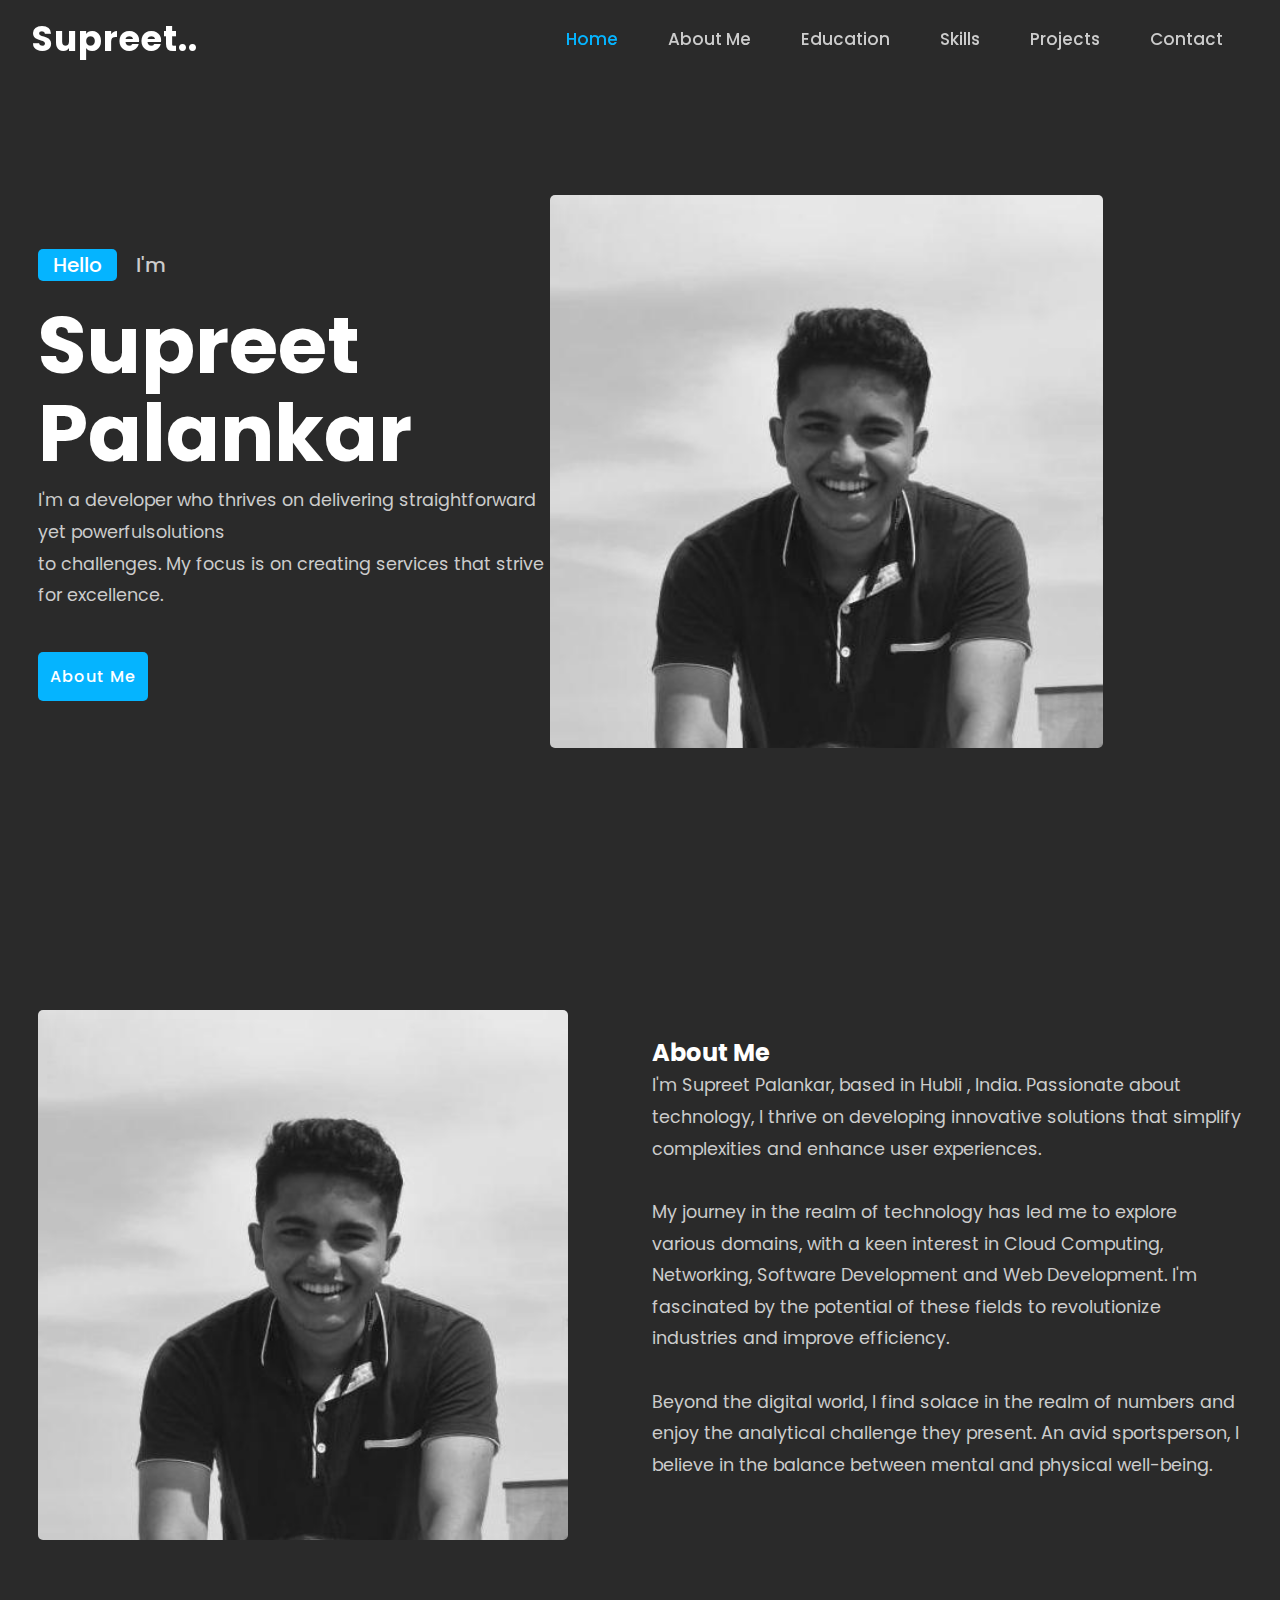
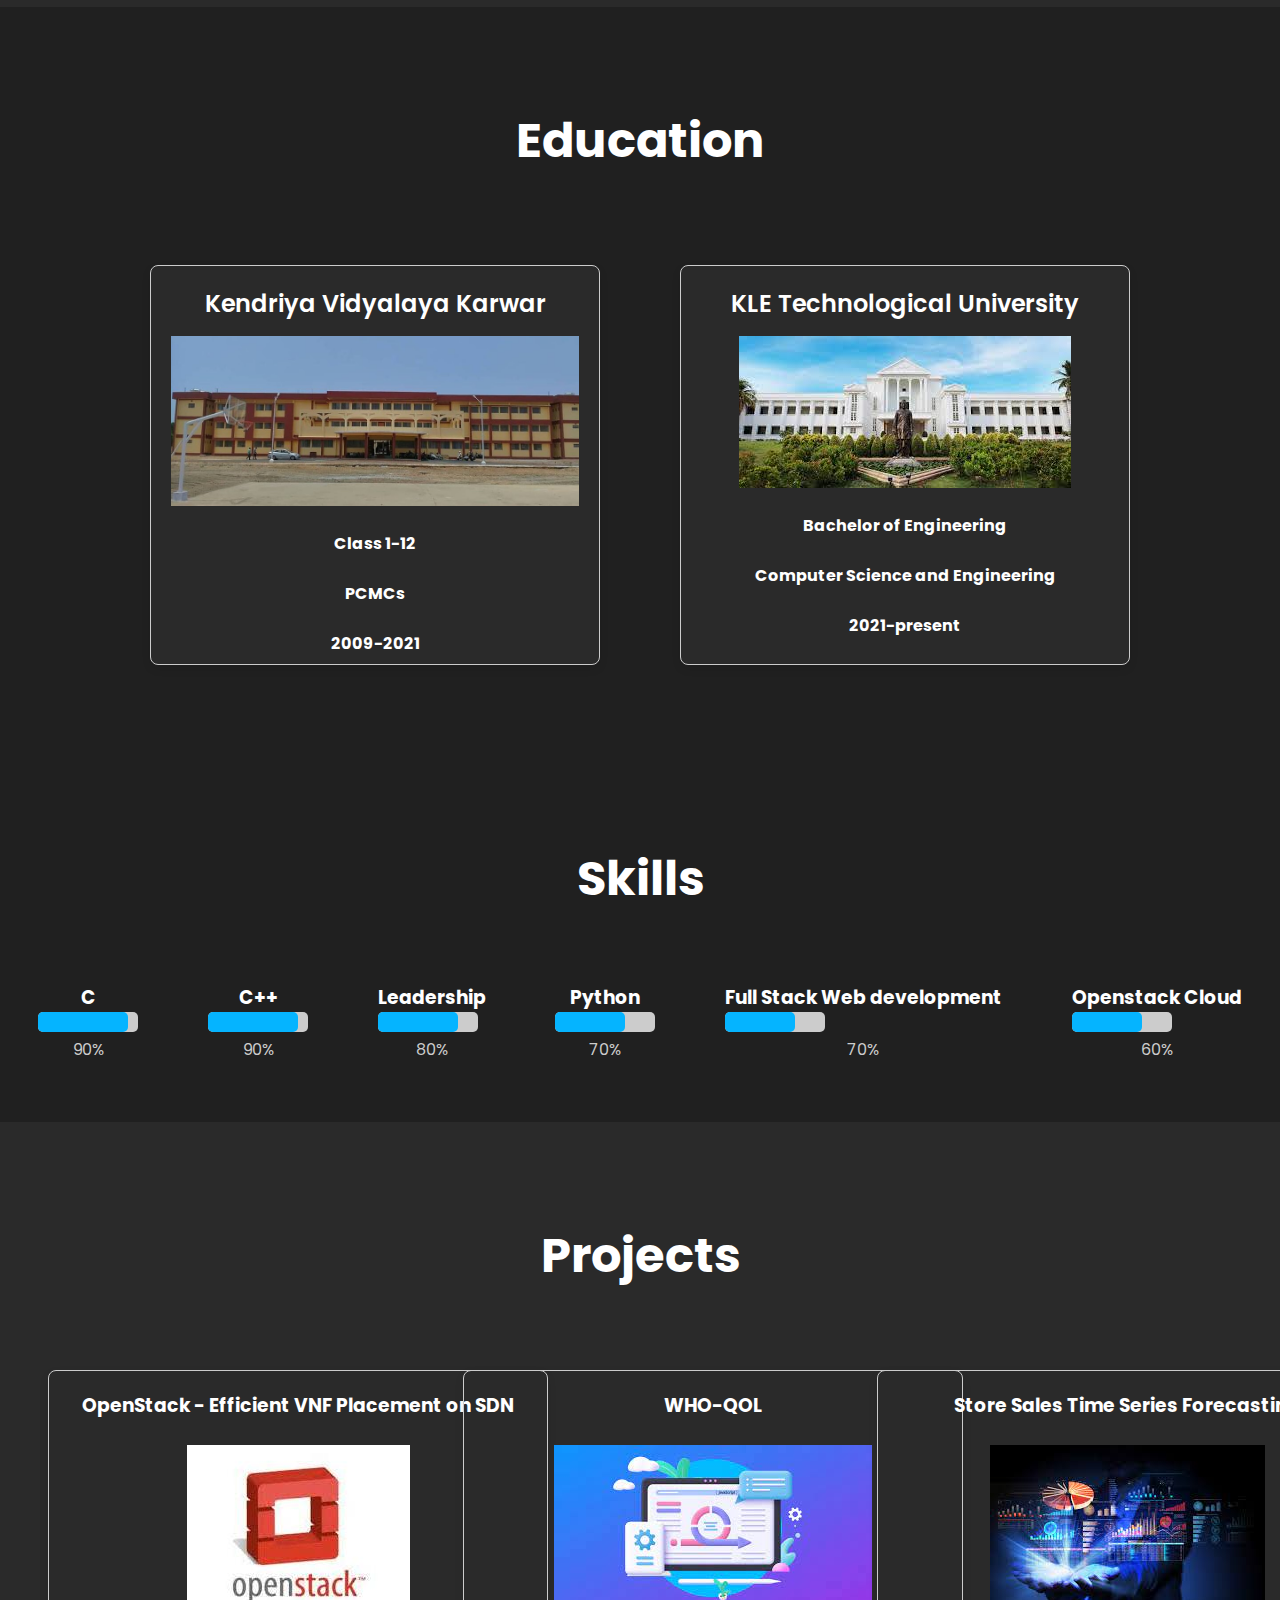
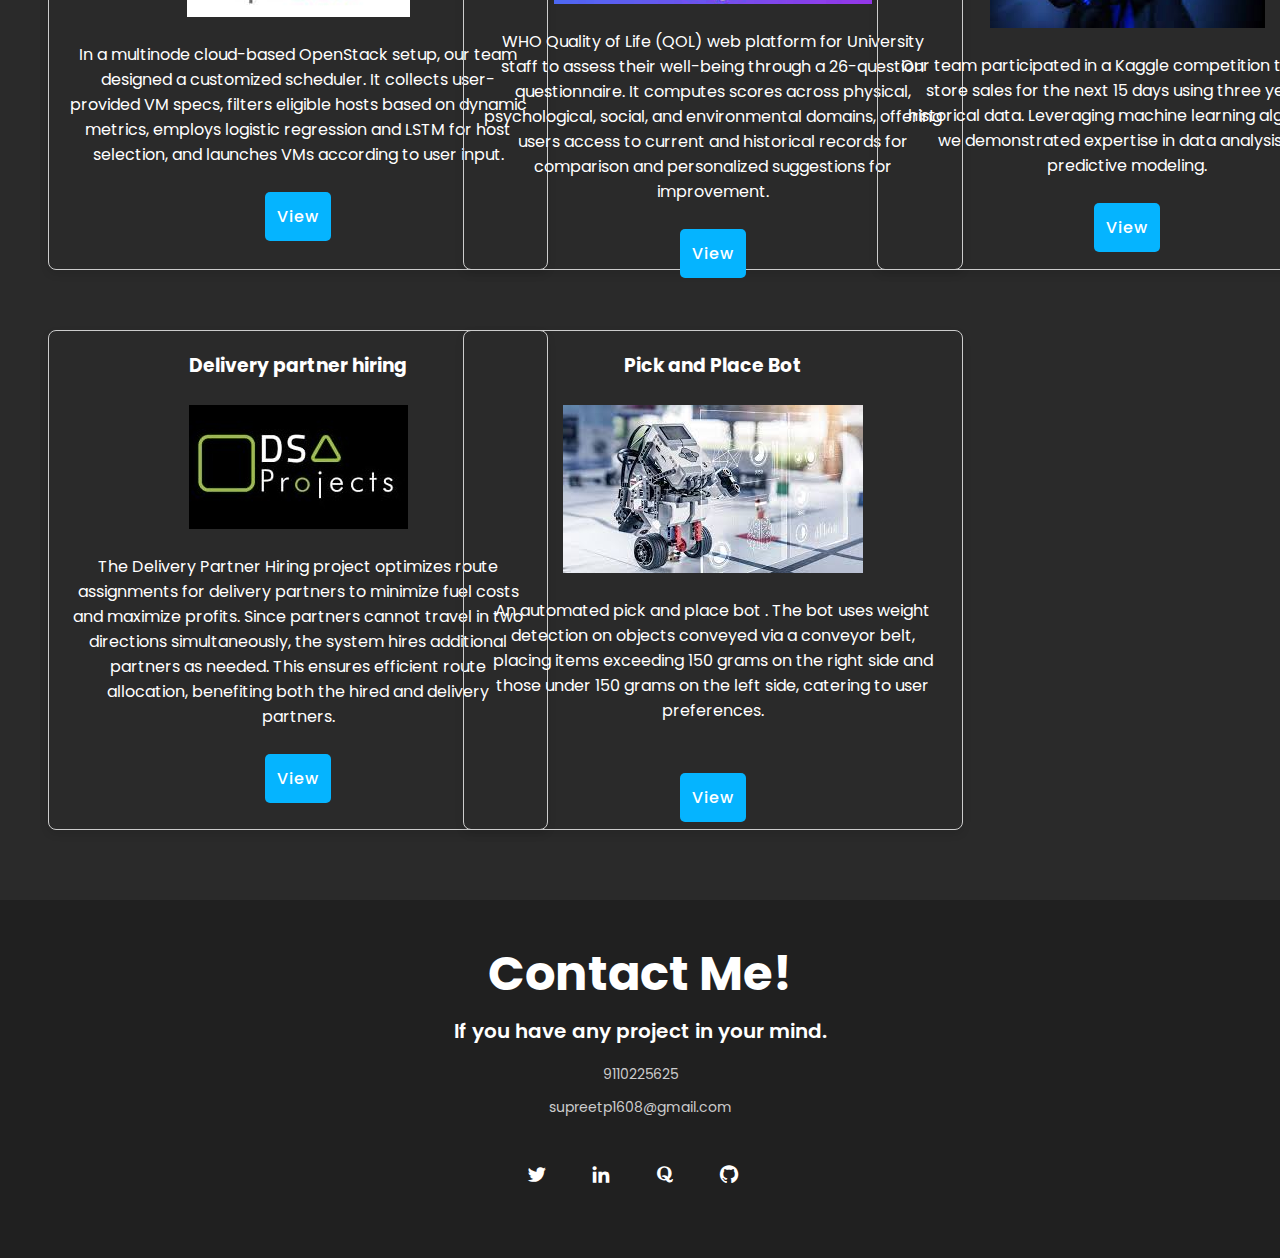
<file: Portfolio/index.html>
<!DOCTYPE html>
<html>

<head>
	<meta charset="utf-8">
	<meta name="viewport" content="width=device-width, initial-scale=1">
	<title>Responsive Portfolio Website</title>
	<link rel="stylesheet" type="text/css" href="style.css">
	<link rel="stylesheet" href="https://unpkg.com/boxicons@latest/css/boxicons.min.css">
</head>

<style>

	.services-content {
		display: flex;
		justify-content: center;
		align-items: center;
		flex-wrap: wrap;
	}

    .contact {
		display: flex;
		justify-content: center;
		align-items: center;
		flex-direction: column;
		text-align: center;
		padding: 50px 0; /* Adjust padding as needed */
	}
	.box {
		width: 450px;
		height: 400px;
		padding: 20px;
		margin: 20px;
		text-align: center;
		border: 1px solid #ccc;
		border-radius: 8px;
		box-shadow: 0 4px 8px rgba(0, 0, 0, 0.1);
	}

	.box img {
		max-width: 100%;
		height: auto;
		display: block;
		margin: 0 auto;
	}

	.box1 {
		width: 500px;
		height: 500px;
		padding: 20px;
		margin: 10px;
		text-align: center;
		border: 1px solid #ccc;
		border-radius: 8px;
		box-shadow: 0 4px 8px rgba(0, 0, 0, 0.1);
	}

	.box1 img {
		max-width: 100%;
		height: auto;
		display: block;
		margin: 0 auto;
	}

	.skills {
		background: var(--second-bg-color);
	}

	.skills-content {
		display: flex;
		justify-content: space-between;
		align-items: center;
		gap: 2rem;
		margin-top: 5rem;
	}

	.skill {
		text-align: center;
	}

	.progress-bar {
		width: 100px;
		height: 20px;
		background: #ccc;
		border-radius: 5px;
		position: relative;
	}

	.progress-bar div {
		height: 100%;
		border-radius: 5px;
		background: var(--main-color);
		position: absolute;
		top: 0;
		left: 0;
	}

	.skill span {
		margin-top: 5px;
		display: block;
		color: var(--second-color);
	}

	.python-bar {
		width: 70%;
	}

	.c-bar,
	.cpp-bar {
		width: 90%;
	}

	.cloud-bar,
	.full-bar {
		width: 70%;
	}

	.leader-bar,
	.project-bar {
		width: 80%;
	}
</style>

<body>
	<header>
		<a href="#" class="logo">Supreet..</a>
		<ul class="navlist">
			<li><a href="#home" class="active">Home</a></li>
			<li><a href="#about">About Me</a></li>
			<li><a href="#services">Education</a></li>
			<li><a href="#skills">Skills</a></li>
			<li><a href="#portfolio">Projects</a></li>
			<li><a href="#contact">Contact</a></li>
		</ul>
		<div class="bx bx-menu" id="menu-icon"></div>
	</header>

	<section class="home" id="home">
		<div class="home-text">
			<div class="slide">
				<span class="one">Hello</span>
				<span class="two">I'm</span>
			</div>
			<h1>Supreet Palankar</h1>
			<p>	I'm a developer who thrives on delivering straightforward yet powerfulsolutions <br> to challenges. My focus is on creating services that strive for excellence.</p>


			<div class="button">
				<a href="#about" class="btn">About Me</a>
			</div>
		</div>
		<div class="home-image">
			<img src="img/pro.jpg" alt="Pro Image">
		</div>
	</section>

	<section class="about" id="about">
		<div class="about-img">
			<img src="img/pro.jpg">
		</div>
		<div class="home-text">
			<h2>About <span>Me</span></h2>
			<p>I'm Supreet Palankar, based in Hubli , India. Passionate about technology, 
				I thrive on developing innovative solutions that simplify 
				complexities and enhance user experiences.
				<br><br>
				My journey in the realm of technology has led me to explore various domains, 
				with a keen interest in Cloud Computing, Networking, Software Development and Web Development. 
				I'm fascinated by the potential of these fields to revolutionize industries and improve efficiency. 
				<br><br>
				Beyond the digital world, I find solace in the realm of numbers and 
				enjoy the analytical challenge they present. An avid sportsperson, 
				I believe in the balance between mental and physical well-being.
				</p></div>
	</section>

	<section class="services" id="services">
		<div class="main-text">
			<h2>Education</h2>
		</div>
		<div class="services-content">
			<div class="box">
				<h3>Kendriya Vidyalaya Karwar</h3>
				<img src="img/kvk1.jpeg" alt="Web Design Image">
				<p><h4>Class 1-12</h4></p>
				<p><h4>PCMCs</h4></p>
				<p><h4>2009-2021</h4></p>
			</div>
			<div class="box">
				<h3>KLE Technological University</h3>
				<img src="img/kle1.jpeg" alt="Creative Design Image">
				<p><h4>Bachelor of Engineering</h4></p>
				<p><h4>Computer Science and Engineering</h4></p>
				<p><h4>2021-present</h4></p>
			</div>
		</div>
	</section>

	<section class="skills" id="skills">
		<div class="main-text">
			<h2>Skills</h2>
		</div>
		<div class="skills-content">
			<div class="skill">
				<h3>C</h3>
				<div class="progress-bar">
					<div class="c-bar"></div>
				</div>
				<span>90%</span>
			</div>
			<div class="skill">
                <h3>C++</h3>
                <div class="progress-bar">
                    <div class="cpp-bar"></div>
                </div>
                <span>90%</span>
            </div>
            <div class="skill">
                <h3>Leadership</h3>
                <div class="progress-bar">
                    <div class="leader-bar"></div>
                </div>
                <span>80%</span>
            </div>
        
    
            <div class="skill">
                <h3>Python</h3>
                <div class="progress-bar">
                    <div class="python-bar"></div>
                </div>
                <span>70%</span>
            </div>
            <div class="skill">
                <h3>Full Stack Web development</h3>
                <div class="progress-bar">
                    <div class="full-bar"></div>
                </div>
                <span>70%</span>
            </div>
    
            <div class="skill">
                <h3>Openstack Cloud</h3>
                <div class="progress-bar">
                    <div class="cloud-bar"></div>
                </div>
                <span>60%</span>
            </div>
		</div>
	</section>

    <section class="portfolio" id="portfolio">
        <div class="main-text">
            <h2>Projects</h2>
        </div>
        <div class="portfolio-content">
            <div class="box1">
                <div class="s-icons"></div>
                <h3>OpenStack - Efficient VNF Placement on SDN</h3><br>   
                <img src="img/openstackk.jpeg" alt="Creative Design Image"><br>
                
                <p>In a multinode cloud-based OpenStack setup, our team designed a customized scheduler. It collects user-provided VM specs, filters eligible hosts based on dynamic metrics, employs logistic regression and LSTM for host selection, and launches VMs according to user input.</p>
    
                <br>   
                <div class="button">
                    <a href="https://github.com/Supreetp1608/OpenStack---Efficient-VNF-Placement-on-SDN" class="btn">View</a>
                </div>    
            </div>
            <div class="box1">
                <div class="s-icons"></div>
                <h3>WHO-QOL</h3><br>   
                <img src="img/whoq.jpeg" alt="Creative Design Image"><br>
                
                <p>WHO Quality of Life (QOL) web platform for University staff to assess their well-being through a 26-question questionnaire. It computes scores across physical, psychological, social, and environmental domains, offering users access to current and historical records for comparison and personalized suggestions for improvement.</p>
    
                <br>         
                <div class="button">
                    <a href="https://github.com/Supreetp1608/WHO-QOL" class="btn">View</a>
                </div>
            </div>
            <div class="box1">
                <div class="s-icons"></div>
                <h3>Store Sales Time Series Forecasting</h3><br>   
                <img src="img/store.jpeg" alt="Creative Design Image"><br>
                
                <p>Our team participated in a Kaggle competition to predict store sales for the next 15 days using three years of historical data. Leveraging machine learning algorithms, we demonstrated expertise in data analysis and predictive modeling.</p>
                  
                <br>        
                <div class="button">
                    <a href="https://github.com/Supreetp1608/Store-sales-time-forecasting" class="btn">View</a>
                </div>
            </div>
            <div class="box1">
                <div class="s-icons"></div>
                <h3>Delivery partner hiring</h3><br>   
                <img src="img/dsa.jpg" alt="Creative Design Image"><br>
                
                <p>The Delivery Partner Hiring project optimizes route assignments for delivery partners to minimize fuel costs and maximize profits. Since partners cannot travel in two directions simultaneously, the system hires additional partners as needed. This ensures efficient route allocation, benefiting both the hired and delivery partners.</p>
                
                <br>              
                <div class="button">
                    <a href="https://github.com/Supreetp1608/Delivery-partner-hiring-DSA-project-" class="btn">View</a>
                </div>
            </div>
            <div class="box1">
                <div class="s-icons"></div>
                <h3>Pick and Place Bot</h3><br>   
                <img src="img/expo.jpeg" alt="Creative Design Image"><br>
                
                <p>An automated pick and place bot . The bot uses weight detection on objects conveyed via a conveyor belt, placing items exceeding 150 grams on the right side and those under 150 grams on the left side, catering to user preferences.</p>
                 
                <br>       <br>
                <div class="button">
                    <a href="https://github.com/H-Division-2021-2022-Even/Repo-12/wiki" class="btn">View</a>
                </div>
            </div>
        </div>
    </section>
    

	<section class="contact" id="contact">
		<div class="contact-text">
			<h2>Contact <span>Me!</span></h2>
			<h4>If you have any project in your mind.</h4>
			<div class="list">
				<li><a href="#">9110225625</a></li>
				<li><a href="#">supreetp1608@gmail.com</a></li>
			</div>
			<div class="contact-icons">
				<a href="https://twitter.com/Spp59682482"><i class='bx bxl-twitter'></i></a>
				<a href="https://www.linkedin.com/in/supreet-palankar-218270168/"><i class='bx bxl-linkedin'></i></a>
				<a href="https://www.quora.com/profile/Supreet-Palankar"><i class='bx bxl-quora'></i></a>
				<a href="https://github.com/Supreetp1608"><i class='bx bxl-github'></i></a>
			</div>
		</div>
	</section>
</body>

</html>
</file>
<file: Portfolio/style.css>
@import url('https://fonts.googleapis.com/css2?family=Montserrat:wght@300;500;600;800;900&family=Poppins:wght@300;400;500;600&display=swap');

* {
    padding: 0;
    margin: 0;
    box-sizing: border-box;
    text-decoration: none;
    list-style: none;
    scroll-behavior: smooth;
    font-family: 'Poppins', sans-serif;
}

:root {
    --bg-color: #2a2a2a;
    --second-bg-color: #202020;
    --text-color: #fff;
    --second-color: #ccc;
    --main-color: #05b4ff;
    --big-font: 5rem;
    --h2-font: 3rem;
    --p-font: 1.1rem;
}

body {
    background: var(--bg-color);
    color: var(--text-color);
}

header {
    position: fixed;
    width: 100%;
    top: 0;
    right: 0;
    z-index: 1000;
    display: flex;
    justify-content: space-between;
    align-items: center;
    background: transparent;
    padding: 22px 15%;
    border-bottom: 1px solid transparent;
    transition: all .45s ease;
}

.logo {
    color: var(--text-color);
    font-size: 35px;
    font-weight: 700;
    letter-spacing: 1px;
    margin-right: auto;
}

.navlist {
    display: flex;
    justify-content: flex-end;
}

.navlist a {
    color: var(--second-color);
    font-size: 17px;
    font-weight: 500;
    margin: 0 25px;
    transition: all .45s ease;
}

.navlist a:hover {
    color: var(--main-color);
}

.navlist a.active {
    color: var(--main-color);
}

#menu-icon {
    font-size: 35px;
    color: var(--text-color);
    z-index: 1000;
    cursor: pointer;
    margin-left: 25px;
    display: none;
}

section {
    padding: 160px 15% 120px;
}

.home {
    position: relative;
    height: 100vh;
    width: 100%;
    background-size: cover;
    background-position: center;
    display: flex;
    align-items: center;
    justify-content: flex-start;
    overflow: hidden;
}

.home-image {
    position: right;
    right:90%;
    top: 0;
    right: 0;
    width: 80%;
}

.home-image img {
    width: 80%;
    height: auto;
    border-radius: 5px;
}

.slide {
    margin-bottom: 20px;
}

.one {
    display: inline-block;
    margin-right: 15px;
    padding: 0 15px;
    line-height: 32px;
    font-size: 20px;
    font-weight: 500;
    border-radius: 5px;
    background: var(--main-color);
    color: var(--text-color);
}

.two {
    display: inline-block;
    color: var(--second-color);
    font-size: 20px;
    font-weight: 500;
}

.home-text h1 {
    font-size: var(--big-font);
    font-weight: 700;
    color: var(--text-color);
    line-height: 1.1;
    margin: 0 0 8px;
}

.home-text h3 {
    color: var(--text-color);
    margin: 0 0 35px;
    font-size: 3rem;
    font-weight: 700;
    line-height: 1.1;
}

.home-text p {
    color: var(--second-color);
    font-size: var(--p-font);
    line-height: 1.8;
    margin-bottom: 40px;
}

.button {
    display: inline-block;
    align-items: center;
    justify-content: center;
}

.btn {
    display: inline-block;
    padding: 12px;
    background: var(--main-color);
    border-radius: 5px;
    color: var(--text-color);
    font-size: 1rem;
    letter-spacing: 1px;
    font-weight: 500;
    transition: all .45s ease;
}

.btn:hover {
    transform: scale(0.9);
}

.about {
    display: grid;
    grid-template-columns: repeat(2, 1fr);
    align-items: center;
    gap: 1.5rem;
}

.about-img img {
    max-width: 530px;
    height: auto;
    width: 100%;
    border-radius: 5px;
}

.about-text h2 {
    font-size: var(--h2-font);
    line-height: 1;
}

.about-text h4 {
    font-size: 24px;
    font-weight: 600;
    color: var(--text-color);
    line-height: 1.7;
    margin: 15px 0 30px;
}

.about-text p {
    color: var(--second-color);
    font-size: var(--p-font);
    font-family: 'Times New Roman', Times, serif;
    line-height: 1.8;
    margin-bottom: 4rem;
}

.services {
    background: var(--second-bg-color);
}

.main-text {
    text-align: center;
}

.main-text p {
    color: var(--second-color);
    font-size: 15px;
    margin-bottom: 15px;
}

.main-text h2 {
    font-size: var(--h2-font);
    line-height: 1;
}

.services-content {
    display: grid;
    grid-template-columns: repeat(auto-fit, minmax(250px, auto));
    align-items: center;
    gap: 2.5rem;
    margin-top: 5rem;
}

.box {
    background: var(--bg-color);
    padding: 35px 45px;
    border-radius: 8px;
    transition: all .45s ease;
}

.s-icons i {
    font-size: 32px;
    margin-bottom: 20px;
}

.box h3 {
    font-size: 24px;
    font-weight: 600;
    color: var(--text-color);
    margin-bottom: 15px;
}

.box p {
    color: var(--second-color);
    font-size: 1rem;
    line-height: 1.8;
    margin-bottom: 25px;
}

.box:hover {
    transform: translateY(-8px);
    cursor: pointer;
}

.portfolio-content {
    display: grid;
    grid-template-columns: repeat(auto-fit, minmax(350px, auto));
    align-items: center;
    gap: 2.5rem;
    margin-top: 5rem;
}

.row {
    position: relative;
    overflow: hidden;
    border-radius: 8px;
    cursor: pointer;
}

.row img {
    width: 100%;
    border-radius: 8px;
    display: block;
    transition: transform 0.5s;
}

.layer {
    width: 100%;
    height: 0;
    background: linear-gradient(rgba(0, 0, 0, 0.1), #00a6ff);
    position: absolute;
    border-radius: 8px;
    left: 0;
    bottom: 0;
    overflow: hidden;
    display: flex;
    flex-direction: column;
    align-items: center;
    padding: 0 40px;
    transition: height 0.5s;
}

.layer h5 {
    font: 20px;
    font-weight: 600;
    margin-bottom: 15px;
}

.layer p {
    color: var(--second-color);
    font-size: 1rem;
    line-height: 1.8;
}

.layer i {
    color: var(--main-color);
    margin-top: 20px;
    font-size: 20px;
    background: var(--text-color);
    width: 60px;
    height: 60px;
    display: flex;
    align-items: center;
    justify-content: center;
    border-radius: 50%;
}

.row:hover img {
    transform: scale(1.1);
}

.row:hover .layer {
    height: 100%;
}

.contact {
    background: var(--second-bg-color);
    display: grid;
    grid-template-columns: repeat(2, 1fr);
    align-items: center;
    gap: 2.5rem;
}

.contact-text h4 {
    color: var(--text-color);
    margin: 18px 0;
    font-size: 20px;
    font-weight: 600;
}

.contact-text h2 {
    font-size: var(--h2-font);
    line-height: 1;
}

.contact-text p {
    color: var(--second-color);
    font-size: var(--p-font);
    line-height: 1.8;
    margin-bottom: 30px;
}

.list {
    margin-bottom: 2.8rem;
}

.list li {
    margin-bottom: 12px;
}

.list li a {
    display: block;
    color: var(--second-color);
    font-size: 14px;
    transition: all .45s ease;
}

.list li a:hover {
    color: var(--text-color);
    transform: translateY(5px);
}

.contact-icons i {
    height: 45px;
    width: 45px;
    color: var(--text-color);
    font-size: 22px;
    display: inline-block;
    align-items: center;
    justify-content: center;
    border-radius: 8px;
    margin-right: 15px;
    transition: all .45s ease;
}

.contact-icons i:hover {
    color: var(--main-color);
}

.contact-form form {
    position: relative;
}

.contact-form form input,
form textarea {
    width: 100%;
    padding: 14px;
    background: var(--bg-color);
    color: var(--text-color);
    border: none;
    outline: none;
    font-size: 15px;
    border-radius: 8px;
    margin-bottom: 10px;
}

.contact-form textarea {
    resize: none;
    height: 240px;
}

.contact-form .submit {
    display: inline-block;
    font-size: 16px;
    background: var(--main-color);
    color: var(--text-color);
    width: 160px;
    transition: all .45s ease;
}

.contact-form .submit:hover {
    transform: scale(1.1);
    cursor: pointer;
}

.end {
    padding: 20px 15%;
    display: flex;
    flex-wrap: wrap;
    align-items: center;
    justify-content: space-between;
    gap: 2rem;
    background: var(--bg-color);
}

.last-text p {
    color: var(--second-color);
    font-size: 14px;
}

.top i {
    padding: 10px;
    border-radius: 8px;
    font-size: 15px;
    color: var(--text-color);
    background: var(--main-color);
}

@media (max-width: 1480px) {
    header {
        padding: 12px 2.5%;
        transition: .1s;
    }

    section {
        padding: 110px 3% 60px;
    }

    .end {
        padding: 15px 3%;
    }
}

@media (max-width: 1100px) {
    :root {
        --big-font: 4rem;
        --h2-font: 2.5rem;
        --p-font: 1rem;
        transition: .1s;
    }

    .home-text h3 {
        font-size: 2.5rem;
    }

    .home {
        height: 87vh;
    }
}

@media (max-width: 920px) {
    .about {
        grid-template-columns: 1fr;
    }

    .about-img img {
        width: 100%;
        height: auto;
        max-width: 100%;
    }

    .contact {
        grid-template-columns: 1fr;
    }
}

@media (max-width: 480px) {
    #menu-icon {
        display: block;
    }

    .navlist {
        position: absolute;
        top: -1000px;
        right: 0;
        left: 0;
        display: flex;
        flex-direction: column;
        background: var(--bg-color);
        text-align: left;
        transition: all .45s ease;
    }

    .navlist a {
        display: block;
        margin: 17px;
        font-size: 20px;
        transition: all .45s ease;
        color: var(--text-color);
    }

    .navlist a:hover {
        color: var(--main-color);
    }

    navlist a.active {
        color: var(--text-color);
    }

    .navlist.open {
        top: 100%;
    }
}
</file>
